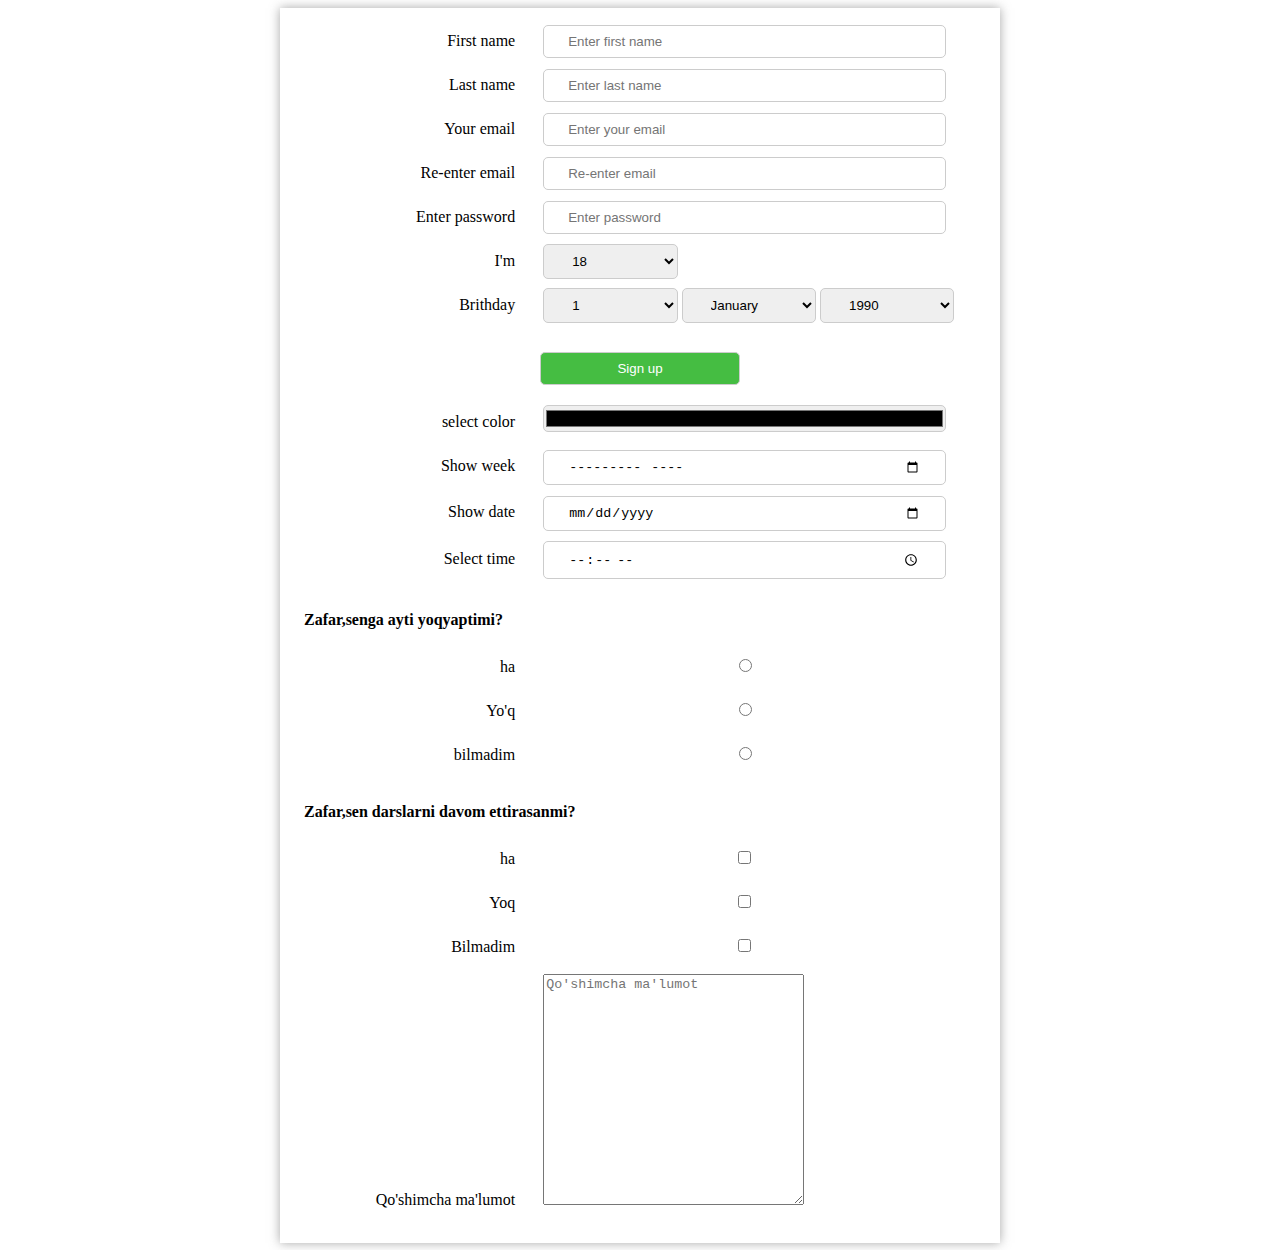
<file: index.html>
<!DOCTYPE html>
<html lang="en">
<head>
    <meta charset="UTF-8">
    <meta name="viewport" content="width=device-width, initial-scale=1.0">
    <title>Document</title>
    <link rel="stylesheet" href="css/main.css">
</head>
<body>
    
 <div class="wrap">
    <div class="form-group">
        <form action="#" method="">
            <label for="firsName">First name</label>
            <input type="text" id="firstName" placeholder="Enter first name">
            <label for="lastName">Last name</label>
            <input type="text" id="lastName" placeholder="Enter last name">
            <label for="email">Your email</label>
            <input type="email" id="email" placeholder="Enter your email">
            <label for="premail">Re-enter email</label>
            <input type="email" id="premail" placeholder="Re-enter email">
            <label for="password">Enter password</label>
            <input type="password" id="password" placeholder="Enter password">
            <label for="age">I'm</label>
            <select name="age" id="age">
                <option value="1" disabled>16</option>
                <option value="2" disabled>17</option>
                <option value="3">18</option>
                <option value="4">19</option>
                <option value="5">20</option>
                <option value="6">25</option>
                <option value="7">30</option>
                <option value="8">35</option> 
                <option value="9">36</option>     
            </select>
            <br>
            <label for="day">Brithday</label>
            <select name="day" id="day">
                <option value="1">1</option>
                <option value="2">2</option>
                <option value="3">3</option>
                <option value="4">4</option>
                <option value="5">5</option>
            </select>
            <select name="oy" id="oy">
                <option value="1">January</option>
                <option value="2">February</option>
                <option value="3">March </option>
                <option value="4">April</option>
                <option value="5">May</option>
            </select>
            <select name="year" id="year">
                <option value="1">1990</option>
                <option value="2">1995</option>
                <option value="3">2000</option>
                <option value="4">2005</option>
                <option value="5">2010</option>
            </select>
            <input type="submit" value="Sign up">
            <label for="color">select color</label>
            <input type="color" id="color">
            <label for="week">Show week</label>
            <input type="month" id="month">
            <label for="date">Show date</label>
            <input type="date" id="date">
            <label for="time">Select time</label>
            <input type="time" id="time">
            <h4>Zafar,senga ayti yoqyaptimi?</h4>
            <label for="ha">ha</label><input type="radio" id="ha" name="ha">
            <label for="yoq">Yo'q</label><input type="radio" id="yoq" name="ha">
            <label for="bilmadim">bilmadim</label><input type="radio" id="bilmadim" name="ha">
            <h4>Zafar,sen darslarni davom ettirasanmi?</h4>
            <label for="ha2">ha</label><input type="checkbox" id="ha2">
            <label for="yoq2">Yoq</label><input type="checkbox" id="yoq2">
            <label for="bilmadim2">Bilmadim</label><input type="checkbox" id="bilmadim2">
            <label for="dist">Qo'shimcha ma'lumot</label>
            <textarea name="dist" id="dist" cols="30" rows="15" placeholder="Qo'shimcha ma'lumot"></textarea>
        </form>
    </div>
 </div>

</body>
</html>
</file>
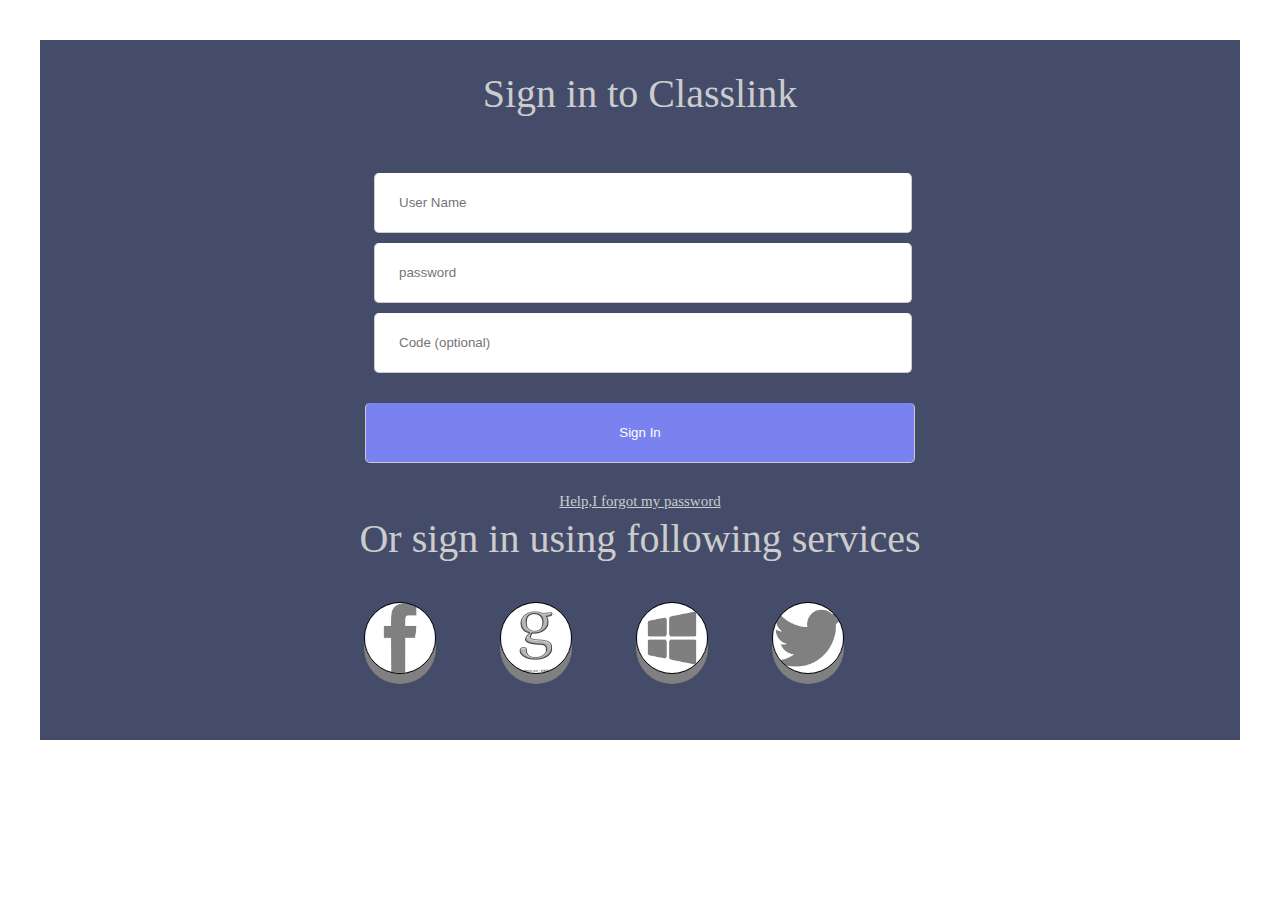
<file: index2.html>
<!DOCTYPE html>
<html lang="en">
<head>
    <meta charset="UTF-8">
    <meta name="viewport" content="width=device-width, initial-scale=1.0">
    <title>Document</title>
    <link rel="stylesheet" href="css/main2.css">
</head>
<body>
    
<div class="wrap">
    <p class="p1">Sign in to Classlink</p>
    <div class="form-group">
        <input type="text" placeholder="User Name">
        <input type="password" placeholder="password">
        <input type="text" placeholder="Code (optional)">
        <input type="submit" value="Sign In">
        <p class="p2">Help,I forgot my password </p>
        <p class="p3">Or sign in using following services</p>
        <img src="rasmlar/f2.png" class="img">
        <img src="rasmlar/g2.webp" class="img">
        <img src="rasmlar/windows.png" class="img">
        <img src="rasmlar/twitr.png" class="img">
    </div>
</div>


</body>
</html>
</file>
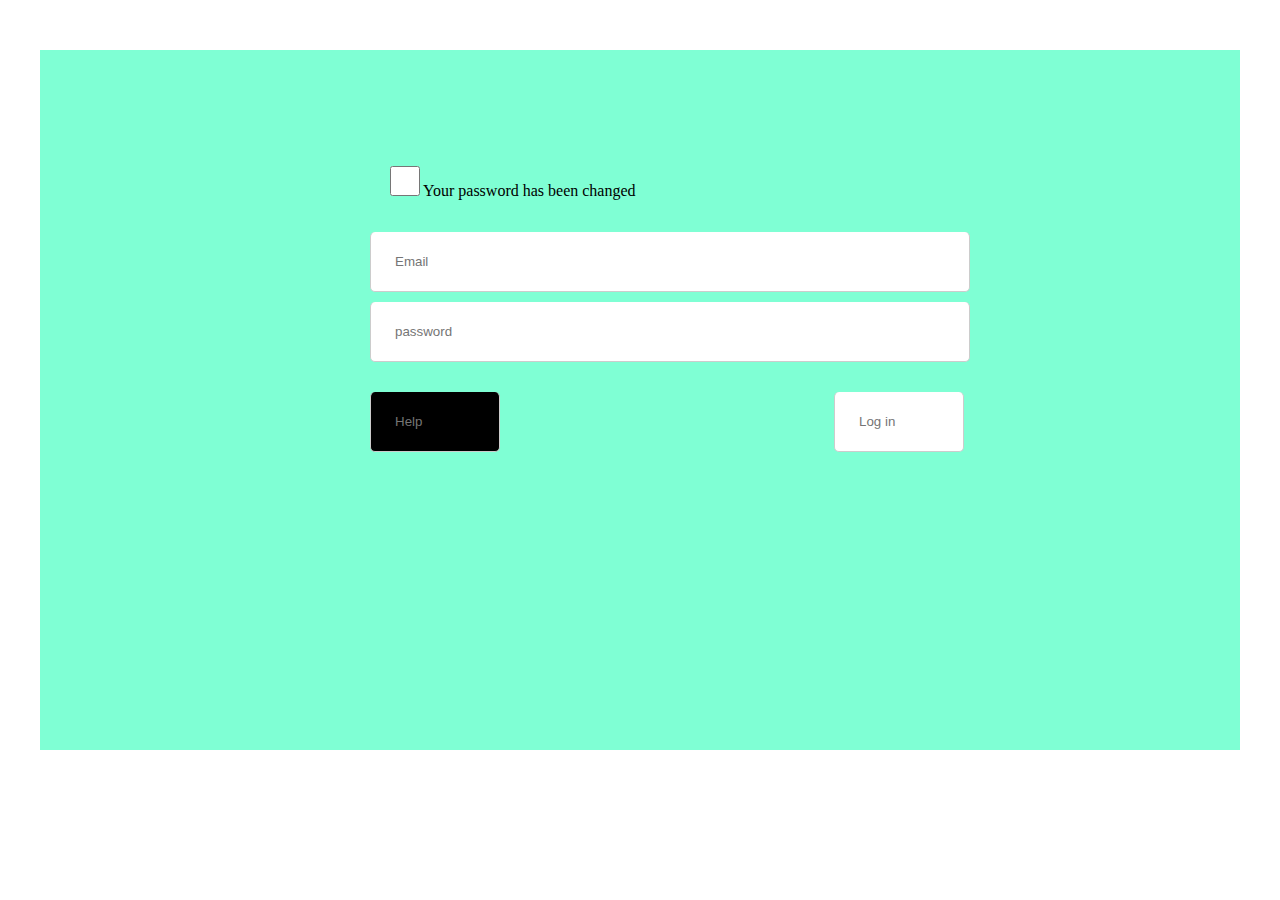
<file: index3.html>
<!DOCTYPE html>
<html lang="en">
<head>
    <meta charset="UTF-8">
    <meta name="viewport" content="width=device-width, initial-scale=1.0">
    <title>Document</title>
    <link rel="stylesheet" href="css/main3.css">
</head>
<body>
<div class="wrap">
    <div class="form-group">
    <input type="checkbox"><label for="Your password has been changed">Your password has been changed</label>
</div>
        <input type="email" placeholder="Email">
        <input type="password" placeholder="password">
        <input type="sumbit1" placeholder="Help">
        <input type="sumbit" placeholder="Log in" >
    </div>
</body>
</html>
</file>
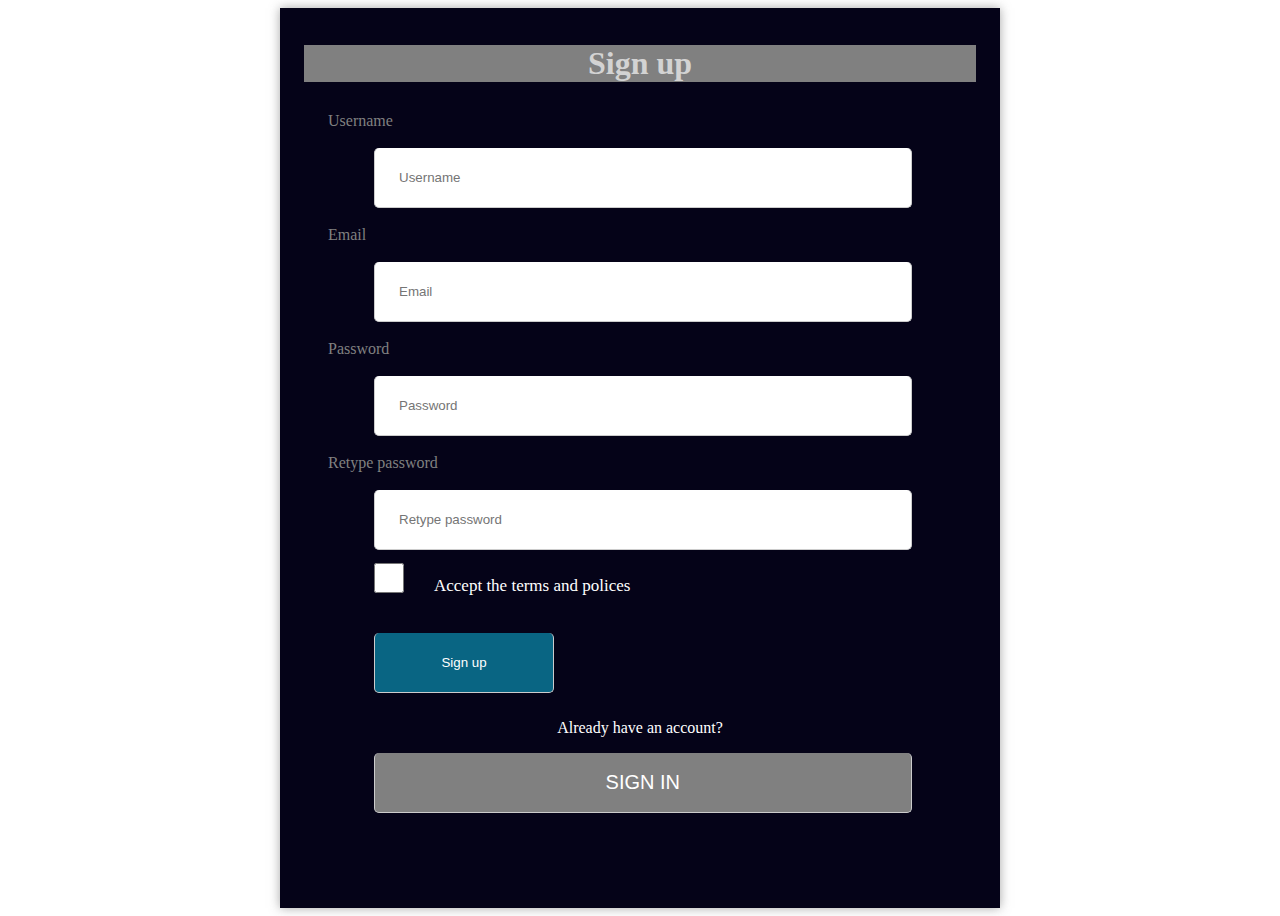
<file: index4.html>
<!DOCTYPE html>
<html lang="en">
<head>
    <meta charset="UTF-8">
    <meta name="viewport" content="width=device-width, initial-scale=1.0">
    <title>Document</title>
    <link rel="stylesheet" href="css/main4.css">
</head>
<body>
    
<div class="wrap">
    <div class="form-group">
        <h1>Sign up</h1>
        <label for="Username">Username</label>
        <input type="text" id="Username" placeholder="Username">
        <label for="Email">Email</label>
        <input type="text" id="Email" placeholder="Email">
        <label for="Password">Password</label>
        <input type="Password" id="Password" placeholder="Password">
        <label for="Retype password">Retype password</label>
        <input type="password" id="REtype password" placeholder="Retype password">
        <input type="checkbox" id="accept"><label for="accept" class="box">Accept the terms and polices</label>
        <input type="submit" class="item1" value="Sign up">
        <p>Already have an account?</p>
        <input type="submit" class="item2" value="SIGN IN">
    </div>
</div>

</body>
</html>
</file>
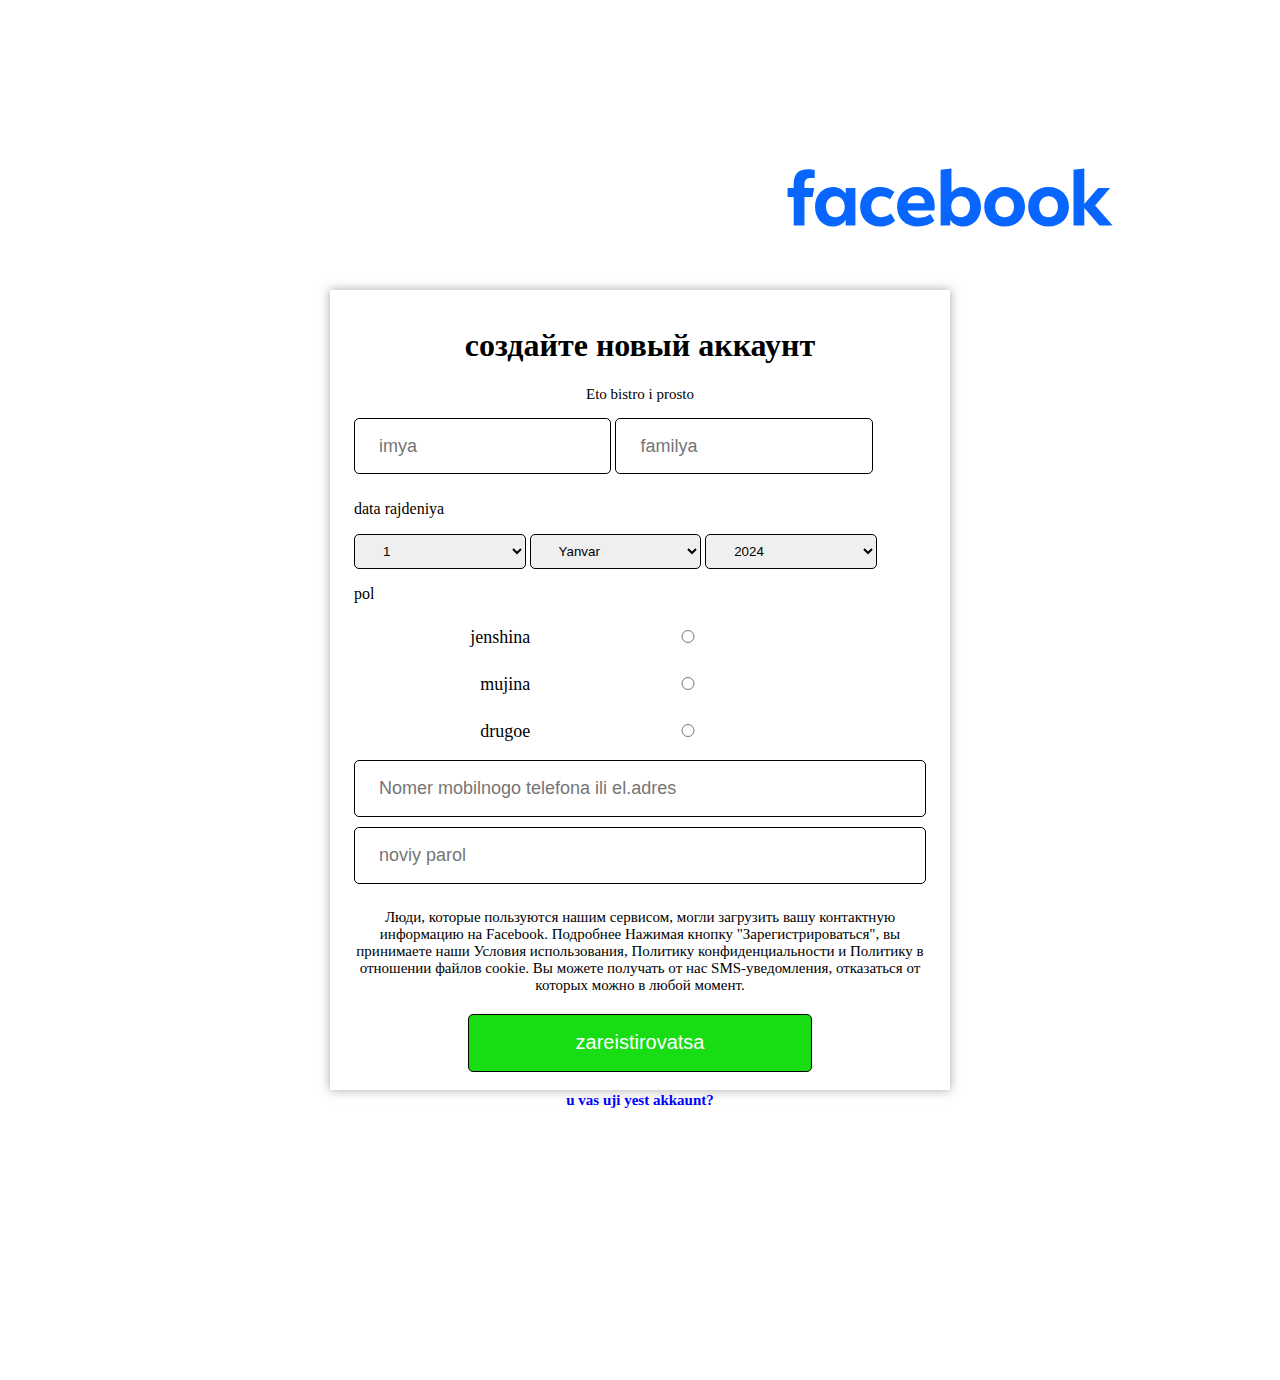
<file: index5.html>
<!DOCTYPE html>
<html lang="en">
<head>
    <meta charset="UTF-8">
    <meta name="viewport" content="width=device-width, initial-scale=1.0">
    <title>Document</title>
    <link rel="stylesheet" href="css/main5.css">
</head>
<body>
    <img src="rasmlar/face.svg" width="400" height="400" class="img">
<div class="wrap">
   <div class="form-group">
        <h1>создайте новый аккаунт</h1>
        <p class="p2">Eto bistro i prosto</p>
        <input type="imya" placeholder="imya">
        <input type="familya" placeholder="familya">
        <p class="p1">data rajdeniya</p>
        <select name="age" id="age">
    <option value="1">1</option>
    <option value="2">2</option>
    <option value="3">3</option>
    <option value="4">4</option>
    <option value="5">5</option>
    <option value="6">6</option>
    <option value="7">7</option>
    <option value="8">8</option> 
    <option value="9">9</option>  
    <option value="10">10</option>
    <option value="11">11</option>
    <option value="12">12</option>
    <option value="13">13</option>
    <option value="14">14</option>
    <option value="15">15</option>
    <option value="16">16</option>
    <option value="17">17</option> 
    <option value="18">18</option>  
    <option value="19">19</option>
    <option value="20">20</option>
    <option value="21">21</option>
    <option value="22">22</option>
    <option value="23">23</option>
    <option value="24">24</option>
    <option value="25">25</option>
    <option value="26">26</option> 
    <option value="27">27</option> 
    <option value="28">28</option>
    <option value="29">9</option>
    <option value="30">30</option>
    <option value="31">31</option>
        </select>    
        <select name="oy" id="oy">
        <option value="1">Yanvar</option>
        <option value="2">Fevral</option>
        <option value="3">Mart</option>
        <option value="4">Aprel</option>
        <option value="5">May</option>
        <option value="6">Iyun</option>
        <option value="7">Iyul</option>
        <option value="8">Avgust</option>
        <option value="9">Sentabr</option>
        <option value="10">Oktabr</option>
        <option value="11">Noyabr</option>
        <option value="12">Dekabr</option>
        </select>
        <select name="year" id="year">
        <option value="1">2024</option>
        <option value="2">2023</option>
        <option value="3">2022</option>
        <option value="4">2021</option>
        <option value="5">2020</option>
        <option value="6">2019</option>
        <option value="7">2018</option>
        <option value="8">2017</option>
        <option value="9">2016</option>
        <option value="10">2015</option>
        <option value="11">2014</option>
        <option value="12">2013</option>
        <option value="13">2012</option>
        <option value="14">2011</option>
        <option value="15">2010</option>
        <option value="16">2009</option>
        <option value="17">2008</option>
        <option value="18">2007</option>
        <option value="19">2006</option>
        <option value="20">2005</option>
        <option value="21">2004</option>
        <option value="22">2003</option>
        <option value="23">2002</option>
        <option value="24">2001</option>
        <option value="25">2000</option>
        <option value="26">1999</option>
        <option value="27">1998</option>
        <option value="28">1997</option>
        <option value="29">1996</option>
        <option value="30">1995</option>
        <option value="31">1994</option>
        <option value="32">1993</option>
        <option value="33">1992</option>
        <option value="34">1991</option>
        <option value="35">1990</option>
        <option value="36">1989</option>
        <option value="37">1988</option>
        <option value="38">1987</option>
        <option value="39">1986</option>
        <option value="40">1985</option>
        <option value="41">1984</option>
        <option value="42">1983</option>
        <option value="43">1982</option>
        <option value="44">1981</option>
        <option value="45">1980</option>
        <option value="46">1979</option>
        <option value="47">1978</option>
        <option value="48">1977</option>
        <option value="49">1976</option>
        <option value="50">1975</option>
        <option value="51">1974</option>
        <option value="52">1973</option>
        <option value="53">1972</option>
        <option value="54">1971</option>
        <option value="55">1970</option>
        <option value="56">1969</option>
        <option value="57">1968</option>
        <option value="58">1965</option>
        <option value="59">1964</option>
        <option value="60">1963</option>
        <option value="61">1962</option>
        <option value="62">1961</option>
        <option value="63">1960</option>
        <option value="64">1959</option>
        <option value="65">1958</option>
        </select>
        <p class="p1">pol</p>
        <label for="jenshina">jenshina</label><input type="radio" id="jenshina" name="jenshina">
        <label for="mujina">mujina</label><input type="radio" id="mujina" name="mujina">
        <label for="drugoe">drugoe</label><input type="radio" id="drugoe" name="drugoe">
        <input type="email" placeholder="Nomer mobilnogo telefona ili el.adres">
        <input type="password" placeholder="noviy parol">
        <p class="p2">Люди, которые пользуются нашим сервисом, могли загрузить вашу контактную информацию на Facebook.
         Подробнее

        Нажимая кнопку "Зарегистрироваться", вы принимаете наши Условия использования, 
        Политику конфиденциальности и Политику в отношении файлов cookie.
         Вы можете получать от нас SMS-уведомления, отказаться от которых можно в любой момент.</p>
         <input type="submit" value="zareistirovatsa">
         <h3>u vas uji yest akkaunt?</h3>
      
   </div>
</div>
</body>
</html>
</file>
<file: css/main.css>
.wrap{
    width: 1200px;
    margin: 0 auto;
}
.form-group{
    width: 720px;
    margin: 0 auto;
    box-shadow: 0 0 10px rgba(80,80,80,0.5) ;
    padding: 1rem 1.5rem;
    box-sizing: border-box;
}
label{
    width: 35%;
    padding: 0.5rem 1.5rem;
    box-sizing: border-box;
    display: inline-block;
    margin-bottom: 10px;
    text-align: right;
}
input{
    width: 60%;
    padding: 0.5rem 1.5rem;
    box-sizing: border-box;
    border: 1px solid #cccccc;
    border-radius: 5px;
    display: inline-block;
    margin-bottom: 10px;
}
select{
    width: 20%;
    display: inline-block;
    border-radius: 5px;
    border: 1px solid #cccccc;
    padding: 0.5rem 1.5rem;
    box-sizing: border-box;
}
input[type=submit]{
    display: block;
    margin: 20px auto;
    background-color: #45bd42;
    color: #ffffff;
    width: 200px;
}
input[type=color]{
    padding: 0;
}
</file>
<file: css/main2.css>
.wrap{
    width: 1200px;
    height: 700px;
    background-color: rgb(68, 76, 106);
    margin: 0 auto;
}
.form-group{
    width: 720px;
    margin: 10px auto;
    padding: 1rem 1.5rem;
    box-sizing: border-box;
}
.p1{
    font-size: 40px;
    text-align: center;
    color: #cccccc;
   box-sizing: border-box;
   padding-top: 30px;
}
.p2{
    font-size: 15px;
    text-align: center;
    color: #cccccc;
    text-decoration: underline;
    margin-top: 30px;
}
.p3{
    font-size: 40px;
    text-align: center;
    color: #cccccc;
    margin-top: -10px;
}
input{
    width: 80%;
    height: 60px;
    padding: 1rem 1.5rem;
    box-sizing: border-box;
    border: 1px solid #cccccc;
    border-radius: 5px;
    margin-bottom: 10px;
    margin-left: 70px;
    border-top: 100px;
}
input[type=submit]{
    display: block;
    margin: 20px auto;
    background-color: #7982ee;
    color: #ffffff;
    width: 550px;
}
.img{
    width: 70px;
    height: 70px;
    background-color: white;
    border: 1px solid;
    border-radius: 70px;
    box-shadow: 0 10px 0 gray;
    display: inline-block;
    margin-left: 60px;
}
</file>
<file: css/main3.css>
.wrap{
    width: 1200px;
    height: 700px;
    background-color: aquamarine;
    margin: 50px auto;
}
.form-group{
    width: 30px;
    margin: 10px auto;
    padding: 1rem 1.5rem;
    box-sizing: border-box;
}
input{
    width: 600px;
    height: 60px;
    padding: 1.5rem 1.5rem;
    box-sizing: border-box;
    border: 1px solid #cccccc;
    border-radius: 5px;
    margin-bottom: 10px;
    margin-left:330px;
    border-top: 100px;
}
input[type=checkbox]{
    width: 30px;
    height: 30px;
    padding: 1rem 1.5rem;
    box-sizing: border-box;
    border: 1px solid white;
    margin-left:-250px ;
    margin-top: 100px;
}
input[type=sumbit1]{
    width: 130px;
   margin-top: 20px;
   margin-left:330px;
   background-color: black ;
}
input[type=sumbit]{
    width: 130px;
   margin-top: 20px;
   margin-left:330px;
}
</file>
<file: css/main4.css>
.wrap{
    width: 1200px;
    margin: 0 auto;
  
}   
.form-group{
    width: 720px;
    height: 900px;
    margin: 0 auto;
    box-shadow: 0 0 10px rgba(80,80,80,0.5) ;
    padding: 1rem 1.5rem;
    box-sizing: border-box;
    background-color: rgb(5, 3, 24);
    color: gray;
    position: relative;
}
h1{
    text-align: center;
    background-color: gray;
    color: lightgray;
}
input{
    width: 80%;
    height: 60px;
    padding: 1rem 1.5rem;
    box-sizing: border-box;
    border: 1px solid #cccccc;
    border-radius: 5px;
    margin-bottom: 10px;
    margin-left: 70px;
    border-top: 100px;
}
label{
    width: 35%;
    padding: 0.5rem 1.5rem;
    box-sizing: border-box;
    display: inline-block;
    margin-bottom: 10px;
    text-align: top;
}
input[type=checkbox]{
    width: 30px;
    height: 30px;
    border: 1px solid;
    display: block;
}
.item1{
    width: 180px;
    height: 60px;
    background-color: rgb(9, 101, 131);
    color: white;
    margin-top: 30px;
}
p{
    text-align: center;
    color: white;
}
.item2{
    width: ;
    background-color: gray;
    color: white;
    text-align: center;
    font-size: 20px;
}
.box{
    position: absolute;
    top: 560px;
    left: 130px;
    color: white;
    font-size: 17px;
}
</file>
<file: css/main5.css>
.wrap{
    width: 1200px;
    margin: 290px auto;  
}
.form-group{
    width: 620px;
    height:800px;
    margin: 0 auto;
    box-shadow: 0 0 10px rgba(80,80,80,0.5) ;
    padding: 1rem 1.5rem;
    box-sizing: border-box;
}
h1{
    text-align: center;
}
.p2{
    text-align: center;
    font-size: 15px;
}
label{
    width: 35%;
    padding: 0.5rem 1.5rem;
    box-sizing: border-box;
    display: inline-block;
    margin-bottom: 10px;
    text-align: right;
    font-size: 18px;
}
input{
    width: 45%;
    padding: 1.05rem 1.5rem;
    box-sizing: border-box;
    border: 1px solid black;
    border-radius: 5px;
    display: inline-block;
    margin-bottom: 10px;
    font-size: 18px;
}
select{
    width: 30%;
    display: inline-block;
    border-radius: 5px;
    border: 1px solid black;
    padding: 0.5rem 1.5rem;
    box-sizing: border-box;
}
input[type=email]{
    width: 100%;
    padding: 1.05rem 1.5rem;
    box-sizing: border-box;
    border: 1px solid black;
    border-radius: 5px;
    display: inline-block;
    margin-bottom: 10px;
    font-size: 18px;
}
input[type=password]{
    width: 100%;
    padding: 1.05rem 1.5rem;
    box-sizing: border-box;
    border: 1px solid black;
    border-radius: 5px;
    display: inline-block;
    margin-bottom: 10px;
    font-size: 18px;
}
input[type=submit]{
    display: block;
    margin: 20px auto;
    background-color: #18dd15;
    color:white;
    font-size: 20px;
    width: 60%;
}
h3{
    text-align: center;
    font-size: 15px;
    color: blue;
}
.img{
    position: absolute;
    top: -3px;
    left: 750px;
}
</file>
